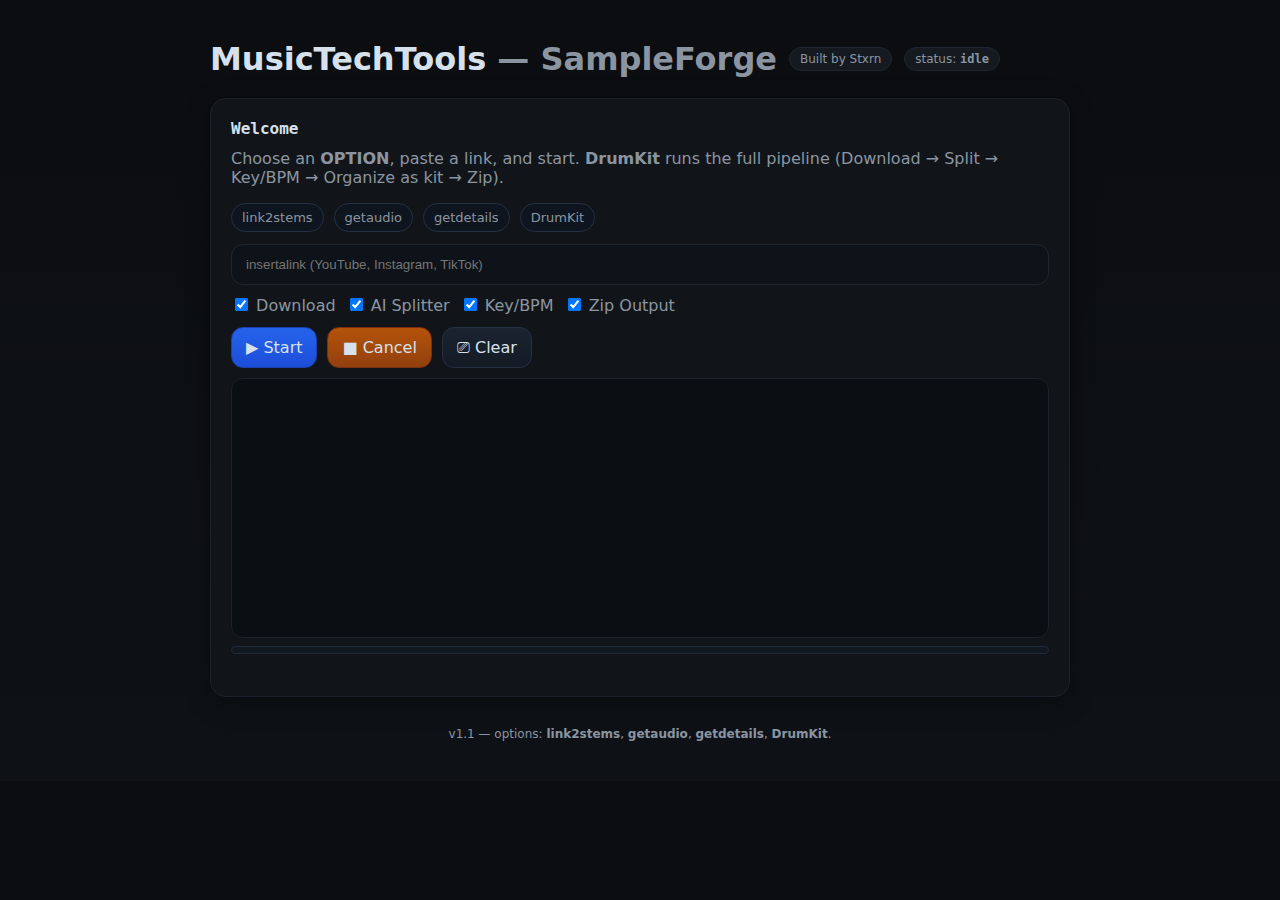
<file: FrontEndLayout/Home.html>
<!DOCTYPE html>
<html lang="en">
  <head>
    <meta charset="utf-8" />
    <title>MusicTechTools — SampleForge</title>
    <meta name="viewport" content="width=device-width,initial-scale=1" />
    <style>
      :root {
        --bg: #0b0d10;
        --panel: #11151a;
        --panel2: #151a20;
        --text: #d7e1ec;
        --muted: #8b95a1;
        --accent: #60a5fa;
        --ok: #22c55e;
        --err: #ef4444;
        --mono: ui-monospace, Menlo, Consolas, monospace;
        --round: 16px;
      }
      * {
        box-sizing: border-box;
      }
      body {
        margin: 0;
        background: linear-gradient(180deg, #0b0d10, #0e1217);
        color: var(--text);
        font-family: Inter, system-ui, Segoe UI, Roboto, Helvetica, Arial,
          sans-serif;
      }
      a {
        color: var(--accent);
      }
      .wrap {
        max-width: 900px;
        margin: 40px auto;
        padding: 0 20px;
      }
      header {
        display: flex;
        align-items: center;
        gap: 12px;
        margin-bottom: 20px;
      }
      .badge {
        padding: 4px 10px;
        border-radius: 999px;
        background: var(--panel2);
        font-size: 12px;
        color: var(--muted);
        border: 1px solid #1f2630;
      }
      .panel {
        background: var(--panel);
        border: 1px solid #1b222c;
        border-radius: var(--round);
        box-shadow: 0 6px 24px rgba(0, 0, 0, 0.35);
        padding: 20px;
      }
      h3 {
        margin-top: 0;
        font-family: var(--mono);
        font-size: 16px;
      }
      .row {
        display: flex;
        gap: 10px;
        flex-wrap: wrap;
        margin-bottom: 12px;
      }
      .chip {
        padding: 6px 10px;
        border: 1px solid #253041;
        border-radius: 999px;
        background: #0e151e;
        color: var(--muted);
        font-size: 13px;
        cursor: pointer;
      }
      .chip:hover {
        filter: brightness(1.1);
      }
      .term {
        background: #0a0f14;
        border: 1px solid #1a222c;
        border-radius: 12px;
        padding: 10px;
        height: 260px;
        overflow: auto;
        font-family: var(--mono);
        font-size: 13px;
        line-height: 1.35;
      }
      .line {
        white-space: pre-wrap;
      }
      .muted {
        color: var(--muted);
      }
      input[type="text"] {
        width: 100%;
        padding: 12px 14px;
        border-radius: 12px;
        border: 1px solid #1f2630;
        background: #0e1319;
        color: var(--text);
        outline: none;
      }
      button {
        all: unset;
        display: inline-flex;
        align-items: center;
        gap: 8px;
        padding: 10px 14px;
        border-radius: 12px;
        background: linear-gradient(180deg, #1a2330, #141b25);
        border: 1px solid #243042;
        cursor: pointer;
      }
      button:hover {
        filter: brightness(1.08);
      }
      .accent {
        background: linear-gradient(180deg, #2563eb, #1d4ed8);
        border-color: #1e40af;
      }
      .warn {
        background: linear-gradient(180deg, #b45309, #92400e);
        border-color: #7c2d12;
      }
      .progress {
        height: 8px;
        background: #111820;
        border: 1px solid #1f2937;
        border-radius: 999px;
        overflow: hidden;
        margin-top: 8px;
      }
      .progress > div {
        height: 100%;
        width: 0%;
        background: linear-gradient(90deg, #60a5fa, #34d399);
      }
      .pill {
        font-family: var(--mono);
        font-weight: 700;
      }
      .ok {
        color: var(--ok);
      }
      .err {
        color: var(--err);
      }
      .footer {
        text-align: center;
        color: var(--muted);
        font-size: 12px;
        margin-top: 30px;
      }
      .locknote {
        font-size: 12px;
        color: #9fb2c7;
      }
    </style>
  </head>
  <body>
    <div class="wrap">
      <header>
        <h1 style="margin: 0">
          MusicTechTools <span class="muted">— SampleForge</span>
        </h1>
        <span class="badge mono">Built by Stxrn</span>
        <span id="appStatus" class="badge mono"
          >status: <span class="pill">idle</span></span
        >
      </header>

      <section class="panel">
        <h3>Welcome</h3>
        <p class="muted" style="margin-top: -5px">
          Choose an <b>OPTION</b>, paste a link, and start. <b>DrumKit</b> runs
          the full pipeline (Download → Split → Key/BPM → Organize as kit →
          Zip).
        </p>

        <!-- OPTIONS -->
        <div class="row" id="optionsRow">
          <span class="chip" data-opt="link2stems">link2stems</span>
          <span class="chip" data-opt="getaudio">getaudio</span>
          <span class="chip" data-opt="getdetails">getdetails</span>
          <span class="chip" data-opt="DrumKit">DrumKit</span>
        </div>

        <!-- INPUT -->
        <input
          id="linkInput"
          type="text"
          placeholder="insertalink (YouTube, Instagram, TikTok)"
        />

        <!-- CHECKBOXES -->
        <div class="row muted" style="margin-top: 10px">
          <label
            ><input type="checkbox" id="chkDownload" checked /> Download</label
          >
          <label
            ><input type="checkbox" id="chkSplit" checked /> AI Splitter</label
          >
          <label
            ><input type="checkbox" id="chkAnalyze" checked /> Key/BPM</label
          >
          <label
            ><input type="checkbox" id="chkZip" checked /> Zip Output</label
          >
        </div>
        <div id="lockNote" class="locknote" style="display: none">
          DrumKit is selected — steps are locked for the full pipeline.
        </div>

        <!-- BUTTONS -->
        <div class="row" style="margin: 10px 0">
          <button id="btnStart" class="accent">▶ Start</button>
          <button id="btnCancel" class="warn">■ Cancel</button>
          <button id="btnClear">⎚ Clear</button>
        </div>

        <!-- LOGS -->
        <div class="term mono" id="log"></div>
        <div class="progress"><div id="progressBar"></div></div>

        <div class="row" style="margin-top: 10px">
          <a id="downloadLink" class="muted" href="#" style="display: none"
            >Download ZIP</a
          >
        </div>
      </section>

      <div class="footer">
        v1.1 — options: <b>link2stems</b>, <b>getaudio</b>, <b>getdetails</b>,
        <b>DrumKit</b>.
      </div>
    </div>

    <script>
      (() => {
        let selectedOpt = null;
        let currentTask = null;
        let logStream = null;
        const el = (id) => document.getElementById(id);
        const $$ = (sel) => Array.from(document.querySelectorAll(sel));
        const log = el("log");
        const progressBar = el("progressBar");

        // Helper functions
        function appendLog(text) {
          const line = document.createElement("div");
          line.className = "line";
          line.textContent = text;
          log.appendChild(line);
          log.scrollTop = log.scrollHeight;
        }
        function setStatus(txt) {
          el("appStatus").querySelector(".pill").textContent = txt;
        }
        function setProgress(p) {
          progressBar.style.width = Math.max(0, Math.min(100, p | 0)) + "%";
        }
        function setDownloadLink(url) {
          const a = el("downloadLink");
          if (url) {
            a.href = url;
            a.style.display = "inline";
          } else {
            a.style.display = "none";
          }
        }
        function pickChip(btn) {
          $$(".chip").forEach((c) => (c.style.outline = "none"));
          btn.style.outline = "2px solid #2563eb";
          btn.style.outlineOffset = "2px";
        }
        function setStepLocks(locked) {
          ["chkDownload", "chkSplit", "chkAnalyze", "chkZip"].forEach((id) => {
            const c = el(id);
            c.checked = true;
            c.disabled = locked;
          });
          el("lockNote").style.display = locked ? "block" : "none";
        }

        // Chip selection
        $$(".chip").forEach((ch) => {
          ch.addEventListener("click", () => {
            selectedOpt = ch.dataset.opt;
            appendLog(`• OPTION selected: ${selectedOpt}`);
            pickChip(ch);
            // Lock steps when DrumKit is selected (full pipeline)
            setStepLocks(selectedOpt === "DrumKit");
          });
        });

        // Buttons
        el("btnClear").onclick = () => {
          log.innerHTML = "";
          setProgress(0);
          setStatus("idle");
          setDownloadLink(null);
        };
        el("btnCancel").onclick = () => {
          if (logStream && logStream.close) logStream.close();
          setStatus("canceled");
          appendLog("Process canceled.");
        };
        el("btnStart").onclick = start;

        // Keyboard shortcuts
        document.addEventListener("keydown", (e) => {
          if (e.key === "Enter") {
            e.preventDefault();
            start();
          }
          if (e.key === "Escape") {
            e.preventDefault();
            if (logStream && logStream.close) logStream.close();
          }
        });

        // Backend contract
        const API = {
          process: "/api/process",
          stream: (task) =>
            `/api/logs/stream?task_id=${encodeURIComponent(task)}`,
          status: (task) => `/api/status/${encodeURIComponent(task)}`,
        };

        function gatherPayload() {
          const link = el("linkInput").value.trim();
          const drumkit = selectedOpt === "DrumKit";
          const steps = {
            download: drumkit ? true : el("chkDownload").checked,
            split: drumkit ? true : el("chkSplit").checked,
            analyze: drumkit ? true : el("chkAnalyze").checked,
            zip: drumkit ? true : el("chkZip").checked,
          };
          const option = selectedOpt || "link2stems";
          const payload = { link, option, steps };
          if (drumkit) {
            payload.mode = "drumkit";
          } // backend can branch to kit organizer
          return payload;
        }

        async function start() {
          const { link, option, steps, mode } = gatherPayload();
          const needsLink =
            option === "link2stems" ||
            option === "getaudio" ||
            option === "DrumKit" ||
            steps.download;
          if (needsLink && !link) {
            appendLog("[error] Please paste a valid link first.");
            el("linkInput").focus();
            return;
          }
          setStatus("running");
          setProgress(0);
          setDownloadLink(null);
          appendLog(`Starting ${option}${mode ? " (" + mode + ")" : ""}...`);
          try {
            const r = await fetch(API.process, {
              method: "POST",
              headers: { "Content-Type": "application/json" },
              body: JSON.stringify({ link, option, steps, mode }),
            });
            if (!r.ok) throw new Error("Start failed: " + r.status);
            const { task_id } = await r.json();
            currentTask = task_id;
            streamLogs(task_id);
            pollStatus(task_id);
          } catch (err) {
            appendLog("[error] " + err);
            setStatus("error");
          }
        }

        function streamLogs(task) {
          try {
            logStream = new EventSource(API.stream(task));
            logStream.onmessage = (e) => appendLog(e.data);
            logStream.addEventListener("progress", (e) => {
              try {
                const d = JSON.parse(e.data);
                setProgress(d.pct);
              } catch {}
            });
            logStream.addEventListener("done", (e) => {
              setProgress(100);
              setStatus("complete");
              try {
                const d = JSON.parse(e.data);
                if (d.zip_url) setDownloadLink(d.zip_url);
              } catch {}
              appendLog("Process complete!");
              logStream.close();
            });
          } catch {
            appendLog("[warn] SSE unsupported");
          }
        }

        async function pollStatus(task) {
          const iv = setInterval(async () => {
            try {
              const r = await fetch(API.status(task));
              if (!r.ok) throw new Error();
              const d = await r.json();
              if (typeof d.progress === "number") setProgress(d.progress);
              if (d.state === "done") {
                setStatus("complete");
                clearInterval(iv);
              }
              if (d.state === "error") {
                setStatus("error");
                clearInterval(iv);
              }
            } catch {}
          }, 1500);
        }
      })();
    </script>
  </body>
</html>
</file>
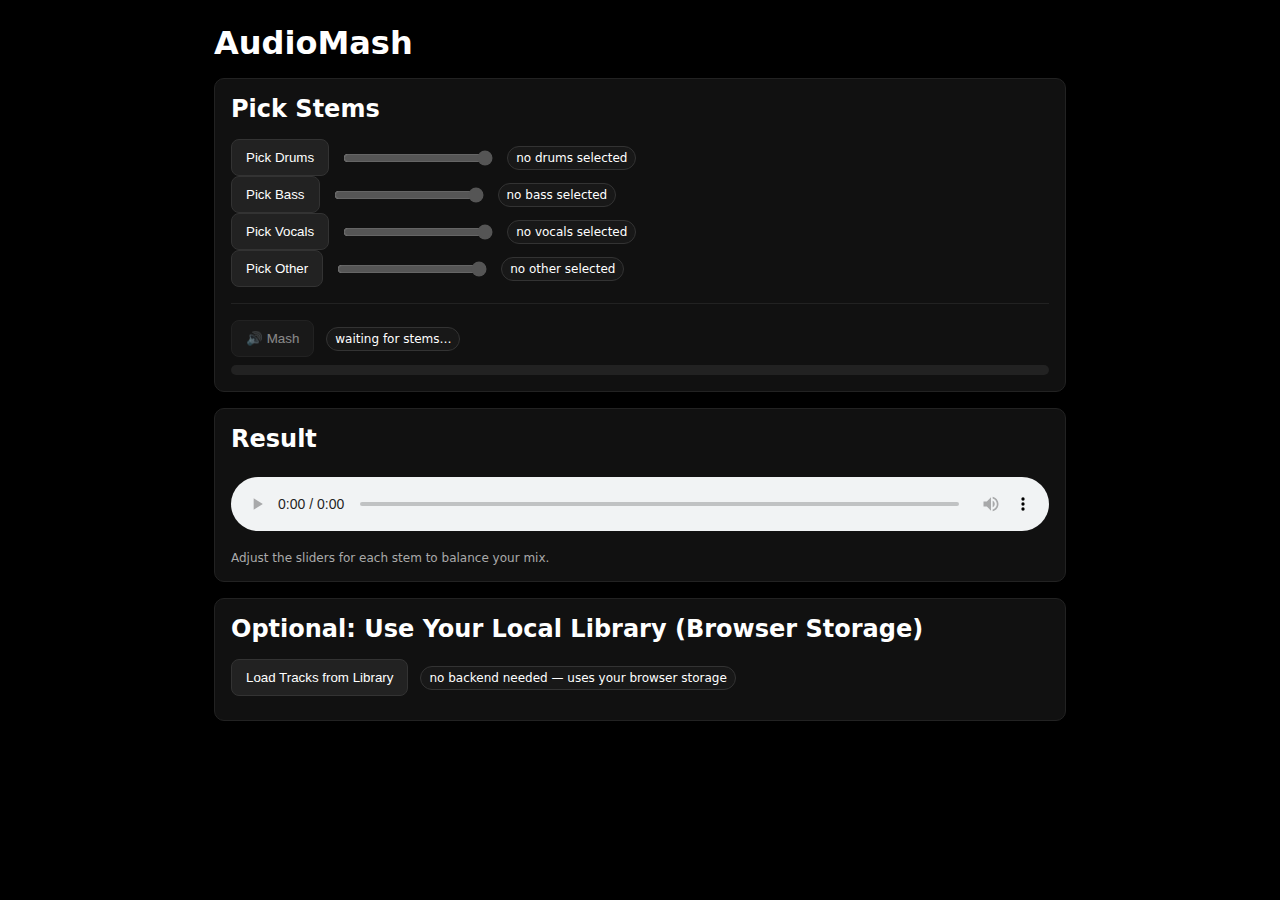
<file: BackupProject/AudioMash/frontend/Mash.html>
<!-- frontend/Mash.html -->
<!DOCTYPE html>
<html lang="en">
  <head>
    <meta charset="utf-8" />
    <title>AudioMash</title>
    <meta name="viewport" content="width=device-width, initial-scale=1" />
    <link rel="stylesheet" href="./css/style.css" />
    <style>
      /* quick extra styling for sliders and progress */
      input[type="range"] {
        width: 150px;
        accent-color: #555;
      }
      #progressBar {
        width: 100%;
        height: 10px;
        background: #222;
        border-radius: 5px;
        overflow: hidden;
        margin-top: 8px;
      }
      #progressFill {
        height: 100%;
        width: 0%;
        background: #0f0;
        transition: width 0.2s;
      }
    </style>
  </head>
  <body>
    <div class="container">
      <h1>AudioMash</h1>
      <div class="panel">
        <h2>Pick Stems</h2>

        <div class="row">
          <button id="PickdrumssButton">Pick Drums</button>
          <input
            id="drumsInput"
            class="input-hidden"
            type="file"
            accept="audio/*"
          />
          <input
            id="drumsVol"
            type="range"
            min="0"
            max="100"
            value="100"
            title="Volume"
          />
          <span id="drumsBadge" class="badge">no drums selected</span>
        </div>

        <div class="row">
          <button id="PickBassButton">Pick Bass</button>
          <input
            id="bassInput"
            class="input-hidden"
            type="file"
            accept="audio/*"
          />
          <input
            id="bassVol"
            type="range"
            min="0"
            max="100"
            value="100"
            title="Volume"
          />
          <span id="bassBadge" class="badge">no bass selected</span>
        </div>

        <div class="row">
          <button id="PickVocalsButton">Pick Vocals</button>
          <input
            id="vocalsInput"
            class="input-hidden"
            type="file"
            accept="audio/*"
          />
          <input
            id="vocalsVol"
            type="range"
            min="0"
            max="100"
            value="100"
            title="Volume"
          />
          <span id="vocalsBadge" class="badge">no vocals selected</span>
        </div>

        <div class="row">
          <button id="PickOthersButton">Pick Other</button>
          <input
            id="otherInput"
            class="input-hidden"
            type="file"
            accept="audio/*"
          />
          <input
            id="otherVol"
            type="range"
            min="0"
            max="100"
            value="100"
            title="Volume"
          />
          <span id="otherBadge" class="badge">no other selected</span>
        </div>

        <hr />

        <div class="row">
          <button id="Mashbutton" disabled>🔊 Mash</button>
          <span id="renderStatus" class="badge">waiting for stems…</span>
        </div>
        <div id="progressBar"><div id="progressFill"></div></div>
      </div>

      <div class="panel">
        <h2>Result</h2>
        <audio id="player" controls></audio>
        <div class="row">
          <a
            id="downloadLink"
            class="btn"
            download="AudioMash.wav"
            style="display: none"
            >⬇ Download Mix (WAV)</a
          >
        </div>
        <div class="footer-note">
          Adjust the sliders for each stem to balance your mix.
        </div>
      </div>

      <div class="panel">
        <h2>Optional: Use Your Local Library (Browser Storage)</h2>
        <div class="row">
          <button id="loadLibraryBtn">Load Tracks from Library</button>
          <span class="badge"
            >no backend needed — uses your browser storage</span
          >
        </div>
        <div id="libraryList" class="list"></div>
      </div>
    </div>

    <script src="./js/audioUtils.js"></script>
    <script src="./js/api.js"></script>
    <script src="./js/Mash.js"></script>
  </body>
</html>
</file>
<file: BackupProject/AudioMash/frontend/css/style.css>
/* frontend/css/style.css */
* {
  box-sizing: border-box;
}
html,
body {
  margin: 0;
  padding: 0;
  background: #000;
  color: #fff;
  font-family: system-ui, sans-serif;
}
.container {
  max-width: 900px;
  margin: 0 auto;
  padding: 24px;
}
h1,
h2 {
  margin: 0 0 16px;
}
.panel {
  background: #111;
  border: 1px solid #222;
  border-radius: 10px;
  padding: 16px;
  margin-bottom: 16px;
}
.row {
  display: flex;
  gap: 12px;
  flex-wrap: wrap;
  align-items: center;
}
button,
.btn {
  background: #222;
  color: #fff;
  border: 1px solid #333;
  padding: 10px 14px;
  border-radius: 8px;
  cursor: pointer;
}
button:disabled {
  opacity: 0.5;
  cursor: not-allowed;
}
.input-hidden {
  display: none;
}
.badge {
  display: inline-block;
  padding: 4px 8px;
  border: 1px solid #333;
  border-radius: 999px;
  background: #181818;
  font-size: 12px;
}
.list {
  margin-top: 8px;
}
hr {
  border: none;
  border-top: 1px solid #222;
  margin: 16px 0;
}
audio {
  width: 100%;
  margin-top: 8px;
}
.footer-note {
  color: #aaa;
  font-size: 12px;
  margin-top: 16px;
}
</file>
